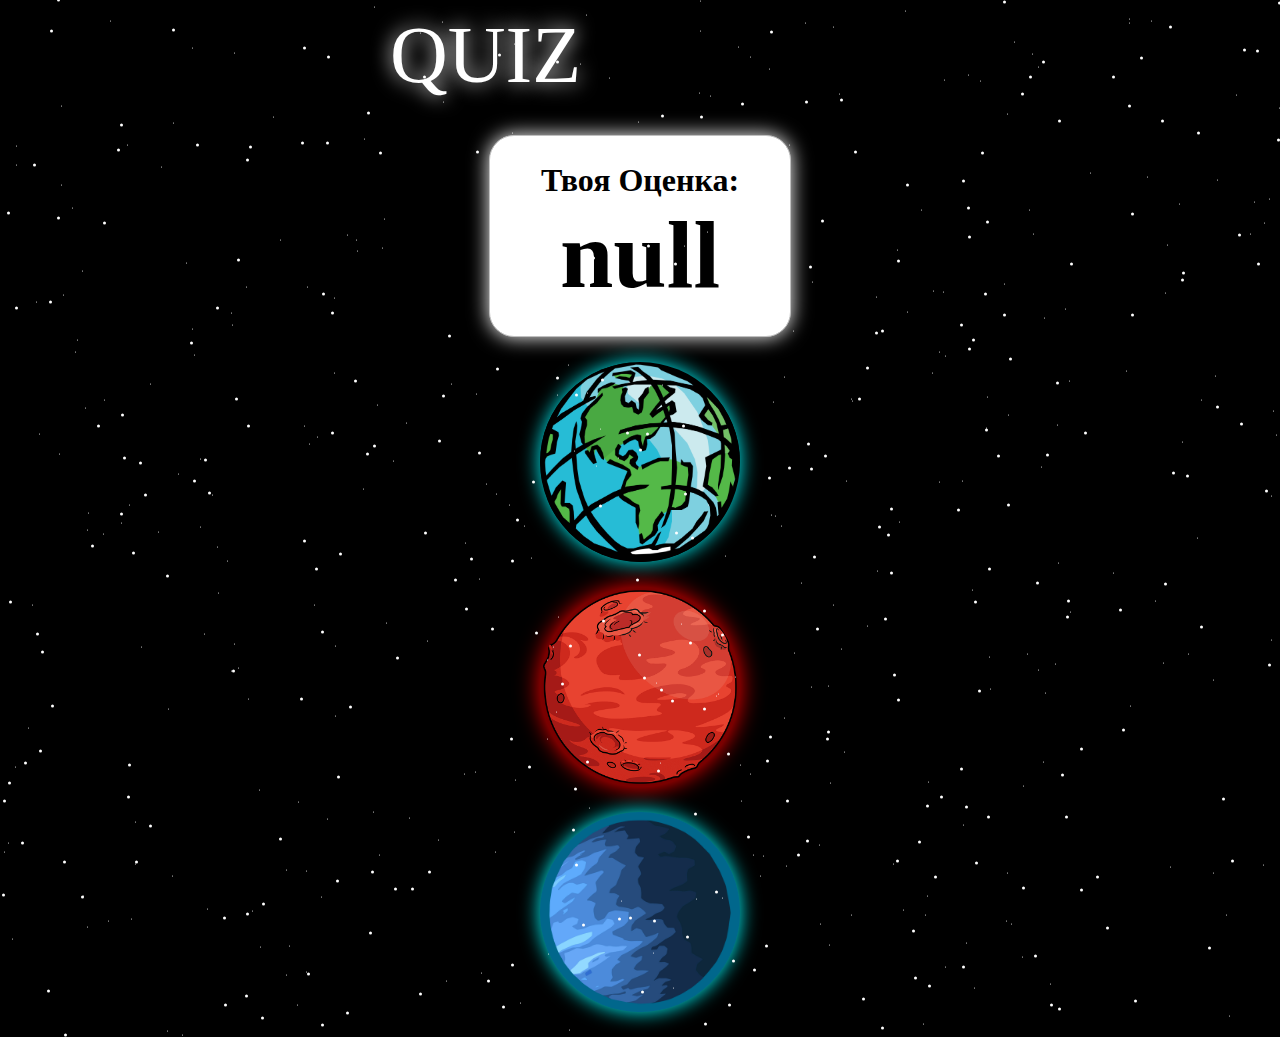
<file: index.html>
<!DOCTYPE html>
<html lang="en">
  <head>
    <meta charset="UTF-8" />
    <meta http-equiv="X-UA-Compatible" content="IE=edge" />
    <meta name="viewport" content="width=device-width, initial-scale=1.0" />
    <link rel="stylesheet" href="style.css" />
    <title>QUIZ</title>
  </head>
  <body>
    <div id="stars"></div>
    <div class="container">
      <div class="rockets rocket-1">QUIZ</div>
    </div>
    <div class="content">
      <h1>Твоя Оценка:</h1>
      <h1 id="ocenka">1</h1>
    </div>
    <div id="container">
      <a href="quiz.html">
        <img src="1.png" alt="" />
      </a>
    </div>
    <div id="container1">
      <a href="index1.html">
        <img src="2.png" alt="" />
      </a>
    </div>
    <div id="container2">
      <a href="quiz.html">
        <img src="3.png" alt="" />
      </a>
    </div>

    <script src="script.js"></script>
  </body>
</html>
</file>
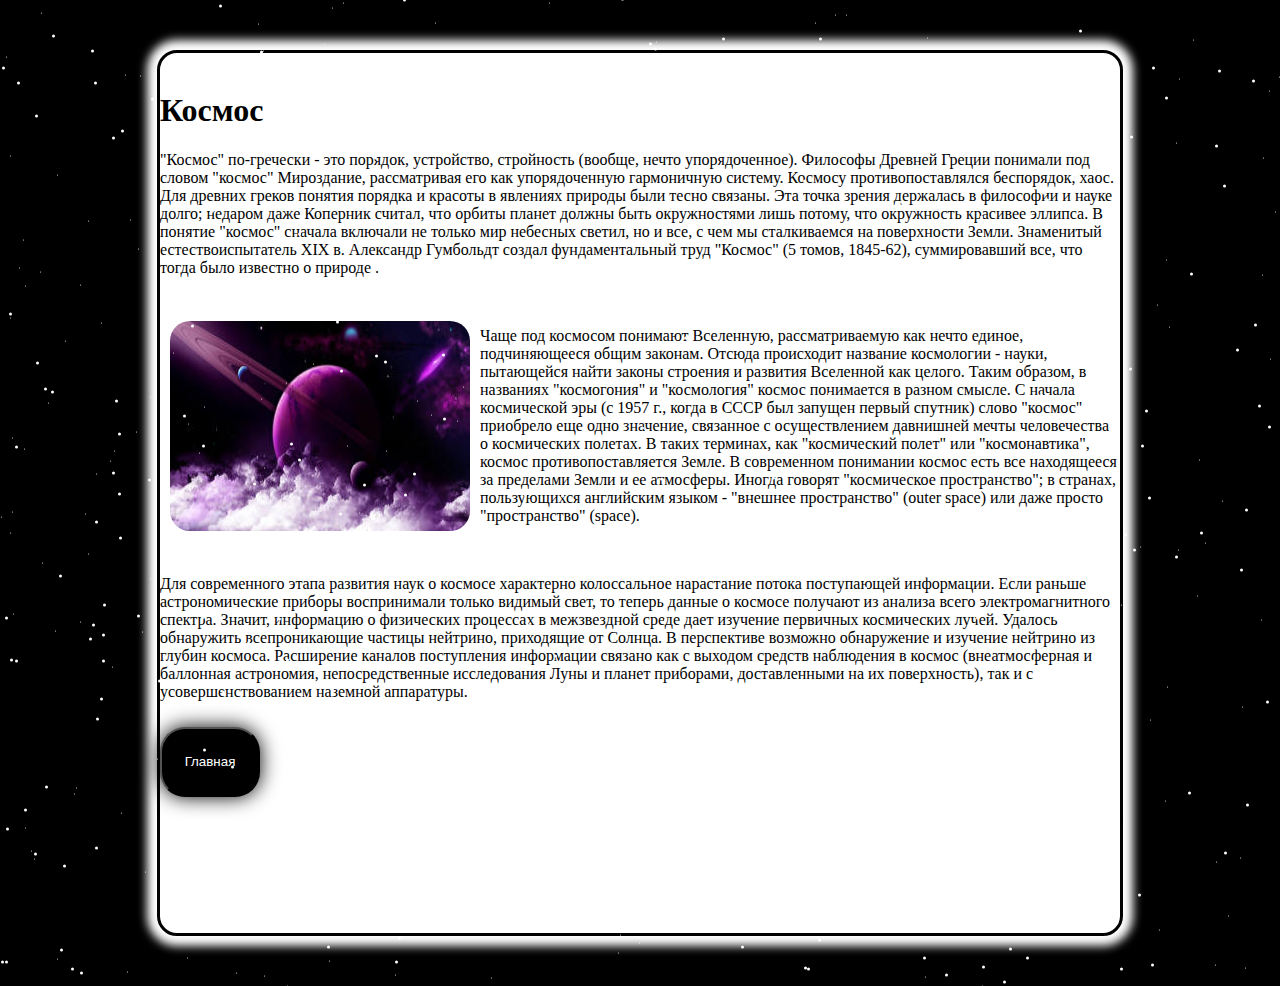
<file: index1.html>
<!DOCTYPE html>
<html lang="en">
<head>
    <meta charset="UTF-8">
    <meta http-equiv="X-UA-Compatible" content="IE=edge">
    <meta name="viewport" content="width=device-width, initial-scale=1.0">
    <link rel="stylesheet" href="style2.css">
    <title>information</title>
</head>
<body>
    <div id="stars"></div>
    <div id="information">
        <br>
        <h1>Космос</h1>
        <p> "Космос" по-гречески - это порядок, устройство, стройность (вообще, нечто упорядоченное). Философы Древней Греции понимали под словом "космос" Мироздание, рассматривая его как упорядоченную гармоничную систему. Космосу противопоставлялся беспорядок, хаос. Для древних греков понятия порядка и красоты в явлениях природы были тесно связаны. Эта точка зрения держалась в философии и науке долго; недаром даже Коперник считал, что орбиты планет должны быть окружностями лишь потому, что окружность красивее эллипса.
             В понятие "космос" сначала включали не только мир небесных светил, но и все, с чем мы сталкиваемся на поверхности Земли. Знаменитый естествоиспытатель XIX в. Александр Гумбольдт создал фундаментальный труд "Космос" (5 томов, 1845-62), суммировавший все, что тогда было известно о природе .</p>
        <br>
        <div class="content">
            <img id="cosmos" src="космос.jpg" alt="">
            <p> Чаще под космосом понимают Вселенную, рассматриваемую как нечто единое, подчиняющееся общим законам. Отсюда происходит название космологии - науки, пытающейся найти законы строения и развития Вселенной как целого. Таким образом, в названиях "космогония" и "космология" космос понимается в разном смысле.

                С начала космической эры (с 1957 г., когда в СССР был запущен первый спутник) слово "космос" приобрело еще одно значение, связанное с осуществлением давнишней мечты человечества о космических полетах. В таких терминах, как "космический полет" или "космонавтика", космос противопоставляется Земле.
                
                В современном понимании космос есть все находящееся за пределами Земли и ее атмосферы. Иногда говорят "космическое пространство"; в странах, пользующихся английским языком - "внешнее пространство" (outer space) или даже просто "пространство" (space).</p>
        </div>
        <br>
        <p>
            Для современного этапа развития наук о космосе характерно колоссальное нарастание потока поступающей информации. Если раньше астрономические приборы воспринимали только видимый свет, то теперь данные о космосе получают из анализа всего электромагнитного спектра. Значит, информацию о физических процессах в межзвездной среде дает изучение первичных космических лучей. Удалось обнаружить всепроникающие частицы нейтрино, приходящие от Солнца. В перспективе возможно обнаружение и изучение нейтрино из глубин космоса. Расширение каналов поступления информации связано как с выходом средств наблюдения в космос (внеатмосферная и баллонная астрономия, непосредственные исследования Луны и планет приборами, доставленными на их поверхность), так и с усовершенствованием наземной аппаратуры.</p>
            <a href="index.html">
                <button id="submit1">Главная</button>
            </a>
     </div>
    <script src="script.js"></script>
</body>
</html>
</file>
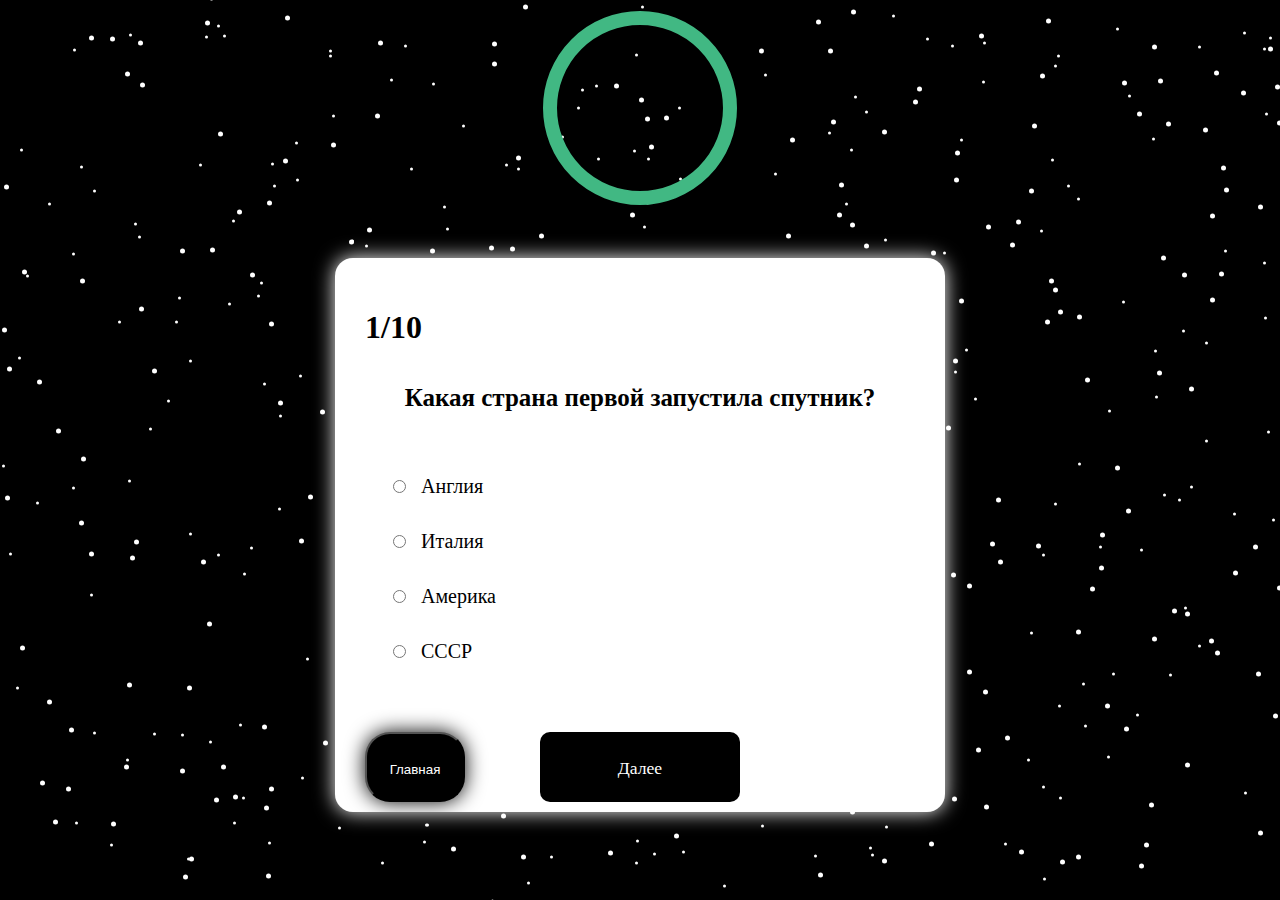
<file: quiz.html>
<!DOCTYPE html>
<html lang="en">
  <head>
    <meta charset="UTF-8" />
    <meta http-equiv="X-UA-Compatible" content="IE=edge" />
    <meta name="viewport" content="width=device-width, initial-scale=1.0" />
    <link rel="stylesheet" href="style1.css" />
    <title>Quiz1</title>
  </head>
  <body>
    <div id="stars"></div>
    <div id="app"></div>
    <div class="quiz" id="quiz">
      <div id="quetions">
        <h1 id="q110">1/10</h1>
      </div>
      <div class="quiz-header" id="header">
        <h2 class="title">Загружаем вопрос...</h2>
        <h2 class="title">%title%</h2>
        <h3 class="summary">%message%</h3>
        <p class="result">%result%</p>
      </div>

      <ul class="quiz-list" id="list">
        <li>
          <label>
            <input type="radio" class="answer" name="answer" />
            <span>Ответ...</span>
          </label>
        </li>
        <li>
          <label>
            <input type="radio" class="answer" name="answer" />
            <span>Ответ...</span>
          </label>
        </li>
      </ul>
      <div id="but">
        <button class="quiz-submit submit" id="submit">Далее</button>
        <button id="submit1">Главная</button>
      </div>
    </div>
    <script src="script1.js"></script>
    <script src="script.js"></script>
  </body>
</html>
</file>
<file: style.css>
body {
  background: #000000;
}

#stars {
  width: 3px;
  height: 3px;
  background: #fff;
  position: absolute;
  left: 0;
  right: 0;
  margin: 0 auto;
  top: 50%;
  transform-origin: 0 0;
  transform: translateY(-50%);
  border-radius: 50%;
  animation: rotate 270s infinite linear;
}
@keyframes rotate {
  0% {
    transform: rotate(0deg);
  }
  100% {
    transform: rotate(360deg);
  }
}
.content {
  display: flex;
  width: 300px;
  height: 200px;
  border-radius: 25px;
  margin: 25px auto;
  flex-direction: column;
  justify-content: center;
  background-color: #ffffff;
  box-shadow: 0 0 20px white;
  color: rgb(0, 0, 0);
  border: 1px solid rgb(192, 192, 192);
  box-shadow: inset;
}
h1 {
  margin: 0 auto;
}
#ocenka {
  font-size: 96px;
}

.container {
  width: 500px;
  margin: 10px auto;
}
.rockets {
  width: 100px;
  height: 100px;
  font-size: 80px;
  text-shadow: 0 0 20px white;
  color: white;
  animation-name: slide-right;
  animation-duration: 4s;
  animation-iteration-count: infinite;
}
@keyframes slide-right {
  from {
    margin-left: 0px;
  }
  50% {
    margin-left: 300px;
  }
  to {
    margin-left: 0px;
  }
}

#container {
  height: 200px;
  width: 200px;
  margin: 25px auto;
  border-radius: 100px;
  box-shadow: 0 0 20px rgb(0, 251, 255);
  background-color: rgb(0, 0, 0);
}
#container1 {
  height: 200px;
  width: 200px;
  margin: 25px auto;
  border-radius: 100px;
  background-color: rgb(122, 0, 0);
  box-shadow: 0 0 25px rgb(255, 0, 0);
}
#container2 {
  height: 200px;
  width: 200px;
  margin: 25px auto;
  border-radius: 100px;
  box-shadow: 0 0 20px rgb(0, 251, 255);
  background-color: rgb(1, 103, 140);
}
img {
  height: 200px;
  width: 200px;
  border-radius: 100px;
}
#container:hover {
  height: 250px;
  width: 250px;
  margin: 15px auto;
  border-radius: 150px;
  box-shadow: 0 0 25px rgb(0, 251, 255);
  transition: 0.9s;
}
#container1:hover {
  height: 250px;
  width: 250px;
  margin: 15px auto;
  border-radius: 150px;
  box-shadow: 0 0 25px rgb(255, 0, 0);
  transition: 0.9s;
}
#container2:hover {
  height: 250px;
  width: 250px;
  margin: 15px auto;
  border-radius: 150px;
  box-shadow: 0 0 25px rgb(0, 238, 255);
  transition: 0.9s;
}
img:hover {
  height: 250px;
  width: 250px;
  border-radius: 150px;
  transition: 0.9s;
}

#content {
  flex-direction: column;
}
#start {
  width: 200px;
  height: 100px;
  margin: 20px;
  background-color: #000000;
  color: white;
}
</file>
<file: style2.css>
body {
    background: #000000;
  }
  
  #stars {
    width: 3px;
    height: 3px;
    background: #fff;
    position: absolute;
    left: 0;
    right: 0;
    margin: 0 auto;
    top: 50%;
    transform-origin: 0 0;
    transform: translateY(-50%);
    border-radius: 50%;
    animation: rotate 270s infinite linear;
  }
  @keyframes rotate {
    0% {
      transform: rotate(0deg);
    }
    100% {
      transform: rotate(360deg);
    }
  }
  .content{
    display: flex;
    flex-direction: row ;
  }
  #information{
    margin: 50px auto;
    width: 60pc;
    height: 55pc;
    background-color: #fff;
    border-radius: 20px ;
    border: 3px solid black;
    box-shadow: 0 0 10px 10px white;
  }
  #cosmos{
    margin: 10px;
    border-radius: 20px ;
  }
  #submit1 {
    margin: 10px auto;
    background-color: #000000;
    color: white;
    box-shadow: 0 0 20px black;
    height: 70px;
    width: 100px;
    border-radius: 25px;
  }

  #submit1:hover {
    background-color: #ffffff;
    color: rgb(0, 0, 0);
    box-shadow: 0 0;
    font-size: 20px;
    transition: 0.8s;
  }
</file>
<file: style1.css>
body {
  background: #000000;
}

#stars {
  width: 5px;
  height: 5px;
  background: #fff;
  position: absolute;
  left: 0;
  right: 0;
  margin: 0 auto;
  top: 50%;
  transform-origin: 0 0;
  transform: translateY(-50%);
  border-radius: 50%;
  animation: rotate 250s infinite linear;
}
@keyframes rotate {
  0% {
    transform: rotate(0deg);
  }
  100% {
    transform: rotate(360deg);
  }
}

.base-timer {
  margin: 0 auto;
  position: relative;
  width: 200px;
  height: 200px;
  border-radius: 100px;
  align-content: center;
  justify-content: center;
}

.base-timer__svg {
  transform: scaleX(-1);
}

.base-timer__circle {
  fill: none;
  stroke: none;
}

.base-timer__path-elapsed {
  stroke-width: 7px;
  /* stroke: grey; */
}

.base-timer__path-remaining {
  stroke-width: 7px;
  stroke-linecap: round;
  transform: rotate(90deg);
  transform-origin: center;
  transition: 1s linear all;
  fill-rule: nonzero;
  stroke: currentColor;
}

.base-timer__path-remaining.green {
  color: rgb(65, 184, 131);
}

.base-timer__path-remaining.orange {
  color: orange;
}

.base-timer__path-remaining.red {
  color: red;
}

.quiz {
  background-color: #ffffff;
  margin: 50px auto;
  position: relative;
  padding: 30px 30px calc(32px + 70px);
  border-radius: 18px;
  box-shadow: 0 0 20px white;
  width: 550px;
  max-width: 95vw;
  overflow: hidden;
}
.quetions {
  height: 100px;
  width: 100px;
  background-color: #ffffff;
  color: black;
}
.title {
  font-size: 25px;
  padding: 16px 0;
  text-align: center;
  margin: 0;
}

.summary {
  text-align: center;
  margin: 8px 0 16px;
  font-size: 20px;
  font-weight: 400;
}

.result {
  text-align: center;
  font-size: 20px;
  font-weight: 700;
}

.quiz-list {
  list-style-type: none;
  padding: 15px;
}

.quiz-list li {
  font-size: 20px;
}

.quiz-list label {
  cursor: pointer;
  width: 100%;
  display: block;
  padding: 16px 8px;
}

.quiz-list label:hover {
  background-color: seashell;
}

.quiz-list label.correct {
  color: rgb(36, 144, 77);
  font-weight: bold;
}

.quiz-list label.disabled {
  cursor: no-drop;
}

.quiz-list label.disabled:hover {
  cursor: no-drop;
  background-color: transparent;
}

.quiz-list label.wrong {
  color: rgb(218, 59, 59);
  font-weight: bold;
}

.quiz-list input[type="radio"] {
  margin-right: 10px;
}

.quiz-submit {
  position: absolute;
  left: 0;
  right: 0;
  bottom: 0;
  height: 70px;
  line-height: 70px;
}

.submit {
  background-color: black;
  color: #fff;
  border: none;
  display: block;
  margin: 10px auto;
  border-radius: 10px;
  width: 200px;
  cursor: pointer;
  font-size: 1.1rem;
  font-family: inherit;
  transition: all 0.3s ease-in;
}

.submit:hover {
  background-color: rgb(4, 255, 0);
  font-size: 1.4rem;
  color: black;
  box-shadow: 0 0 20px rgb(0, 0, 0);
}

.submit:focus {
  background-color: rgb(4, 255, 0);
  font-size: 1.4rem;
  color: black;
  box-shadow: 0 0 20px rgb(0, 0, 0);
}

.submit.next {
  background-color: rgb(0, 0, 0);
  font-size: 1.4rem;
  color: rgb(255, 255, 255);
  box-shadow: 0 0 20px rgb(0, 0, 0);
}

.submit.next:hover {
  background-color: rgb(4, 255, 0);
  font-size: 2rem;
  color: black;
  box-shadow: 0 0 20px rgb(0, 0, 0);
}

.submit.next:focus {
  background-color: rgb(4, 255, 0);
  font-size: 2rem;
  color: black;
  box-shadow: 0 0 20px rgb(0, 0, 0);
}

.quiz-list.shake {
  animation: shake 0.82s cubic-bezier(0.36, 0.07, 0.19, 0.97) both;
  transform: translate3d(0, 0, 0);
  backface-visibility: hidden;
  perspective: 1000px;
  color: #94ca00;
}
#submit1 {
  position: absolute;
  bottom: 0;
  margin: 10px auto;
  height: 70px;
  line-height: 70px;
  background-color: #000000;
  color: white;
  box-shadow: 0 0 20px black;
  height: 70px;
  width: 100px;
  border-radius: 25px;
}
#submit1:hover {
  background-color: #ffffff;
  color: rgb(0, 0, 0);
  box-shadow: 0 0;
  font-size: 20px;
  transition: 0.8s;
}

@keyframes shake {
  10%,
  90% {
    transform: translate3d(-1px, 0, 0);
  }
  20%,
  80% {
    transform: translate3d(2px, 0, 0);
  }
  30%,
  50%,
  70% {
    transform: translate3d(-4px, 0, 0);
  }
  40%,
  60% {
    transform: translate3d(4px, 0, 0);
  }
}
</file>
